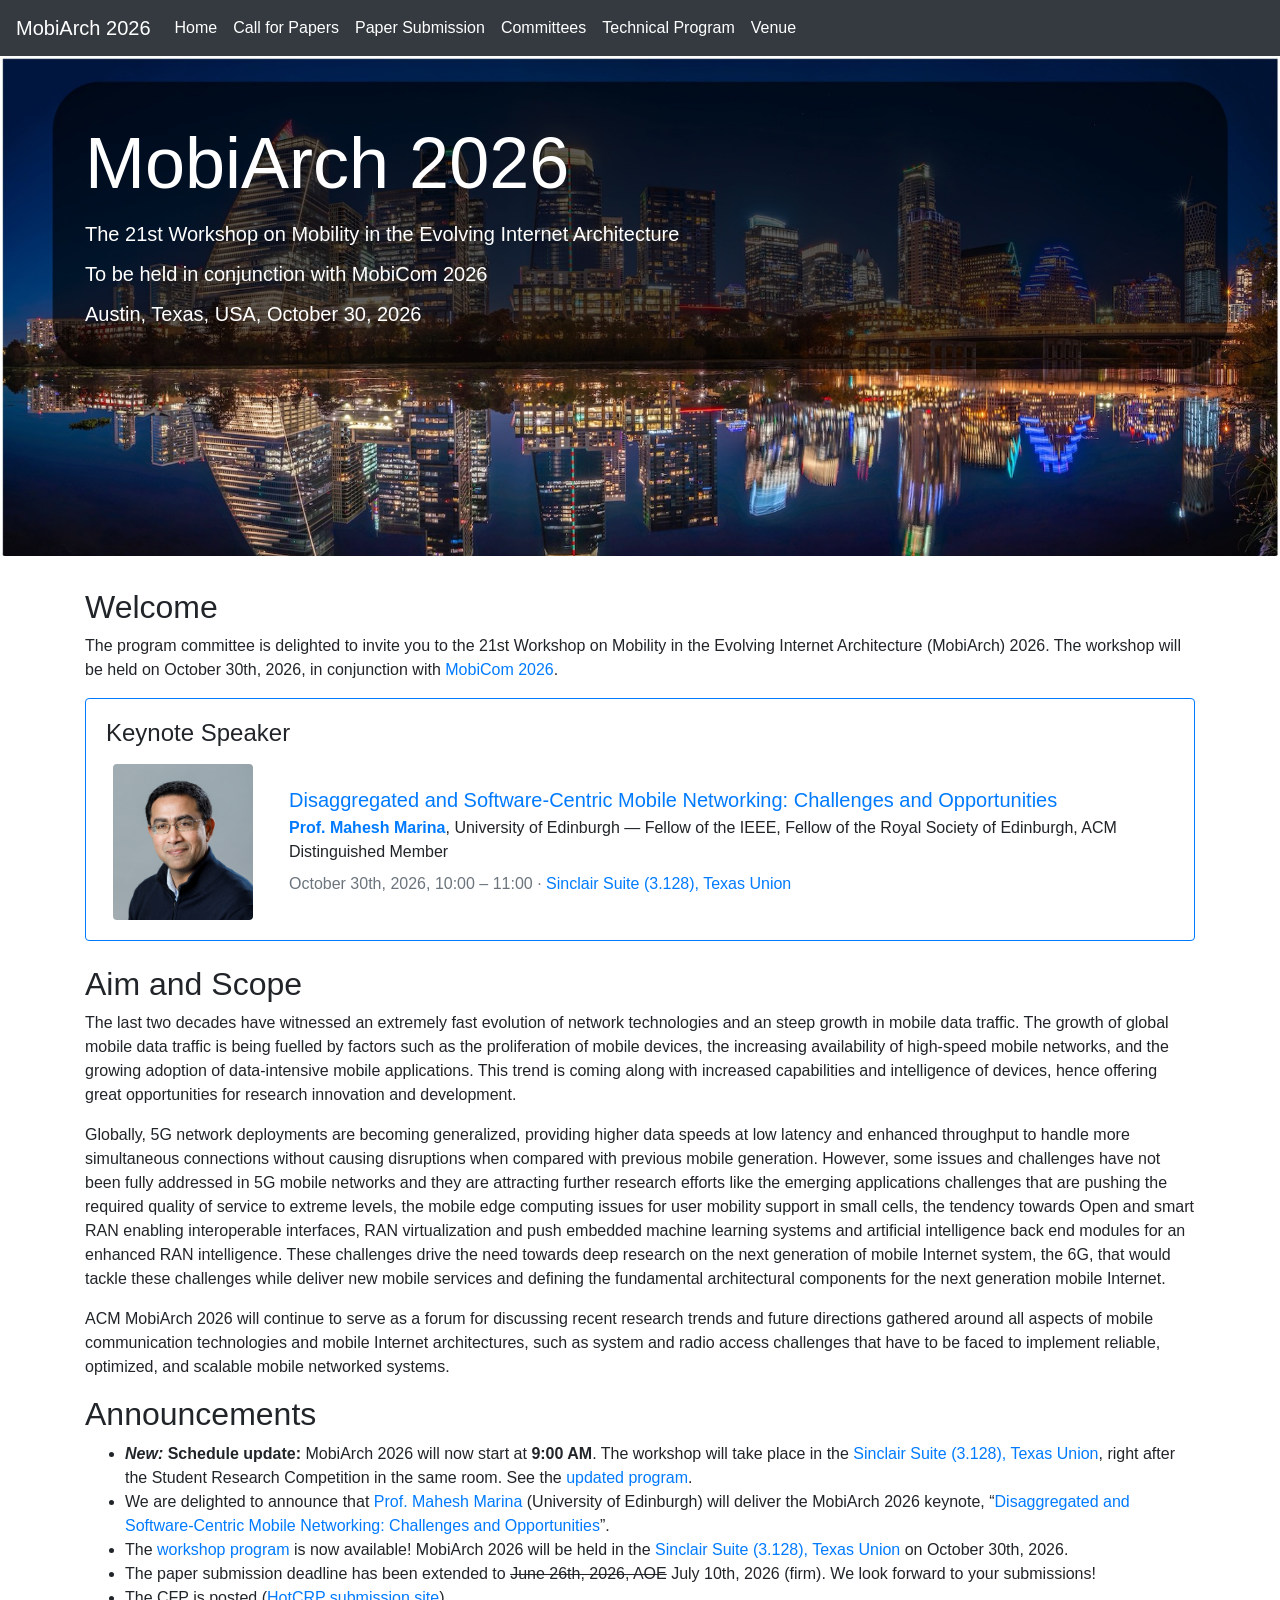
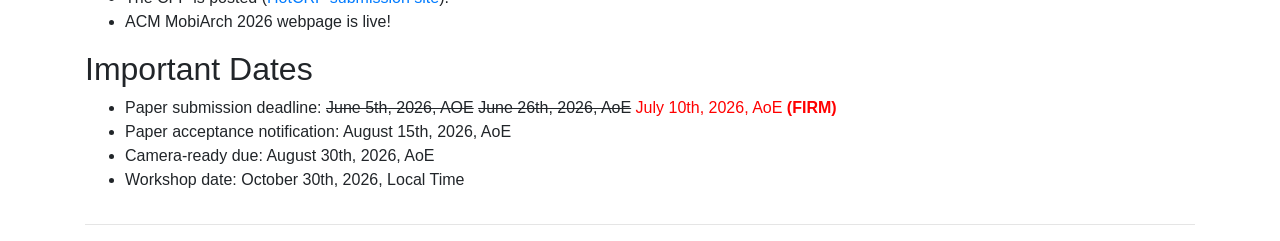
<file: index.html>
<!doctype html>
<html lang="en">

<head>
    <meta charset="utf-8">
    <meta name="viewport" content="width=device-width, initial-scale=1, shrink-to-fit=no">
    <meta name="description"
        content="The program committee is delighted to invite you to the 21st Workshop on Mobility in the Evolving Internet Architecture MobiArch 2026. The workshop will be held on October 30th, 2026. MobiArch is in conjunction with MobiCom 2026">
    <title>MobiArch 2026</title>
    <link href="assets/css/bootstrap.min.css" rel="stylesheet">
    <link href="assets/css/jumbotron.css" rel="stylesheet">
</head>

<body>
    <nav class="navbar navbar-expand-md navbar-dark fixed-top bg-dark">
        <a class="navbar-brand" href="#">MobiArch 2026</a>
        <button class="navbar-toggler" type="button" data-toggle="collapse" data-target="#navbarNav"
            aria-controls="navbarNav" aria-expanded="false" aria-label="Toggle navigation">
            <span class="navbar-toggler-icon"></span>
        </button>
        <div class="collapse navbar-collapse" id="navbarNav">
            <ul class="navbar-nav mr-auto">
                <li class="nav-item active">
                    <a class="nav-link" href="index.html">Home</a>
                </li>
                <li class="nav-item active">
                    <a class="nav-link" href="call.html">Call for Papers</a>
                </li>
                <li class="nav-item active">
                    <a class="nav-link" href="submission.html">Paper Submission</a>
                </li>
                <li class="nav-item active">
                    <a class="nav-link" href="committees.html">Committees</a>
                </li>
                <li class="nav-item active">
                    <a class="nav-link" href="program.html">Technical Program</a>
                </li>
                <li class="nav-item active">
                    <a class="nav-link" href="venue.html">Venue</a>
                </li>
            </ul>
        </div>
    </nav>

    <main role="main">
        <div class="jumbotron">
            <div class="container"><FONT COLOR="white">
                <h1 class="display-3">MobiArch 2026</h1>
                <p> <h5>The 21st Workshop on Mobility in the Evolving Internet Architecture </h5></p> 
                <p> <h5>To be held in conjunction with MobiCom 2026 </h5></p>
                <p><h5> Austin, Texas, USA,  <b>  </b> October 30, 2026 </h5></p>
            </div></font>
        </div>

        <div class="container">
            <div class="row">
                <div class="col-md-12">
                    <h2>Welcome</h2>
                    <p>The program committee is delighted to invite you to the 21st Workshop on Mobility in the Evolving Internet Architecture (MobiArch) 2026. 
                        The workshop will be held on October 30th, 2026, in conjunction with 
                        <a href="https://www.sigmobile.org/mobicom/2026/">MobiCom 2026</a>.
                    </p>

                    <div class="card border-primary mb-4">
                        <div class="card-body">
                            <h4 class="card-title mb-3">Keynote Speaker</h4>
                            <div class="row align-items-center">
                                <div class="col-sm-3 col-md-2 text-center mb-3 mb-sm-0">
                                    <img src="assets/images/mahesh_marina.jpg" alt="Mahesh Marina" class="rounded" style="width: 100%; max-width: 140px; height: auto;">
                                </div>
                                <div class="col-sm-9 col-md-10">
                                    <h5 class="mb-1"><a href="program.html#keynote">Disaggregated and Software-Centric Mobile Networking: Challenges and Opportunities</a></h5>
                                    <p class="mb-2"><b><a href="https://homepages.inf.ed.ac.uk/mmarina/">Prof. Mahesh Marina</a></b>, University of Edinburgh &mdash; Fellow of the IEEE, Fellow of the Royal Society of Edinburgh, ACM Distinguished Member</p>
                                    <p class="mb-0 text-muted">October 30th, 2026, 10:00 &ndash; 11:00 &middot; <a href="venue.html">Sinclair Suite (3.128), Texas Union</a></p>
                                </div>
                            </div>
                        </div>
                    </div>

                    <h2>Aim and Scope</h2>
                    <p>The last two decades have witnessed an extremely fast evolution of network technologies and an steep growth in mobile data traffic. 
                        The growth of global mobile data traffic is being fuelled by factors such as 
                        the proliferation of mobile devices, the increasing availability of high-speed mobile networks, and the growing adoption of 
                        data-intensive mobile applications. This trend is coming along with increased capabilities and intelligence of devices, hence 
                        offering great opportunities for research innovation and development.
                    </p>

                    <p>Globally, 5G network deployments are becoming generalized, providing higher data speeds at low latency and enhanced throughput 
                        to handle more simultaneous connections without causing disruptions when compared with previous mobile generation. However, 
                        some issues and challenges have not been fully addressed in 5G mobile networks and they are attracting further research efforts 
                        like the emerging applications challenges that are pushing the required quality of service to extreme levels, the mobile edge computing 
                        issues for user mobility support in small cells, the tendency towards Open and smart RAN enabling interoperable interfaces, RAN virtualization 
                        and push embedded machine learning systems and artificial intelligence back end modules for an enhanced RAN intelligence. These challenges 
                        drive the need towards deep research on the next generation of mobile Internet system, the 6G, that would tackle these challenges 
                        while deliver new mobile services and defining the fundamental architectural components for the next generation mobile Internet.
                    </p>

                    <p>ACM MobiArch 2026 will continue to serve as a forum for discussing recent research trends and future directions gathered 
                        around all aspects of mobile communication technologies and mobile Internet architectures, such as system and radio access 
                        challenges that have to be faced to implement reliable, optimized, and scalable mobile networked systems.
                    </p>

                    <h2>Announcements</h2>
                    <ul>
                        <li><b><em>New:</em></b> <b>Schedule update:</b> MobiArch 2026 will now start at <b>9:00 AM</b>. The workshop will take place in the <a href="venue.html">Sinclair Suite (3.128), Texas Union</a>, right after the Student Research Competition in the same room. See the <a href="program.html">updated program</a>.</li>
                        <li>We are delighted to announce that <a href="https://homepages.inf.ed.ac.uk/mmarina/">Prof. Mahesh Marina</a> (University of Edinburgh) will deliver the MobiArch 2026 keynote, &ldquo;<a href="program.html#keynote">Disaggregated and Software-Centric Mobile Networking: Challenges and Opportunities</a>&rdquo;.</li>
                        <li>The <a href="program.html">workshop program</a> is now available! MobiArch 2026 will be held in the <a href="venue.html">Sinclair Suite (3.128), Texas Union</a> on October 30th, 2026.</li>
                        <li>The paper submission deadline has been extended to <s>June 26th, 2026, AOE</s> July 10th, 2026 (firm). We look forward to your submissions!</li>
                        <li>The CFP is posted (<a href="https://mobiarch26.hotcrp.com">HotCRP submission site</a>).</li>
                        <li>ACM MobiArch 2026 webpage is live!</li>
                    </ul>

                    <h2>Important Dates</h2>
                    <ul>
                        <li>Paper submission deadline: <s>June 5th, 2026, AOE</s> <s>June 26th, 2026, AoE</s> <span style="color: red;">July 10th, 2026, AoE <b>(FIRM)</b></span></li>
                        <li>Paper acceptance notification: August 15th, 2026, AoE</li>
                        <li>Camera-ready due: August 30th, 2026, AoE</li>
                        <li>Workshop date: October 30th, 2026, Local Time</li>
                    </ul>

                </div>
            </div>
            <hr>
        </div>
    </main>

    <script src="assets/js/jquery-3.2.1.slim.min.js"></script>
    <script src="assets/js/popper.min.js"></script>
    <script src="assets/js/bootstrap.min.js"></script>
</body>

</html>
</file>
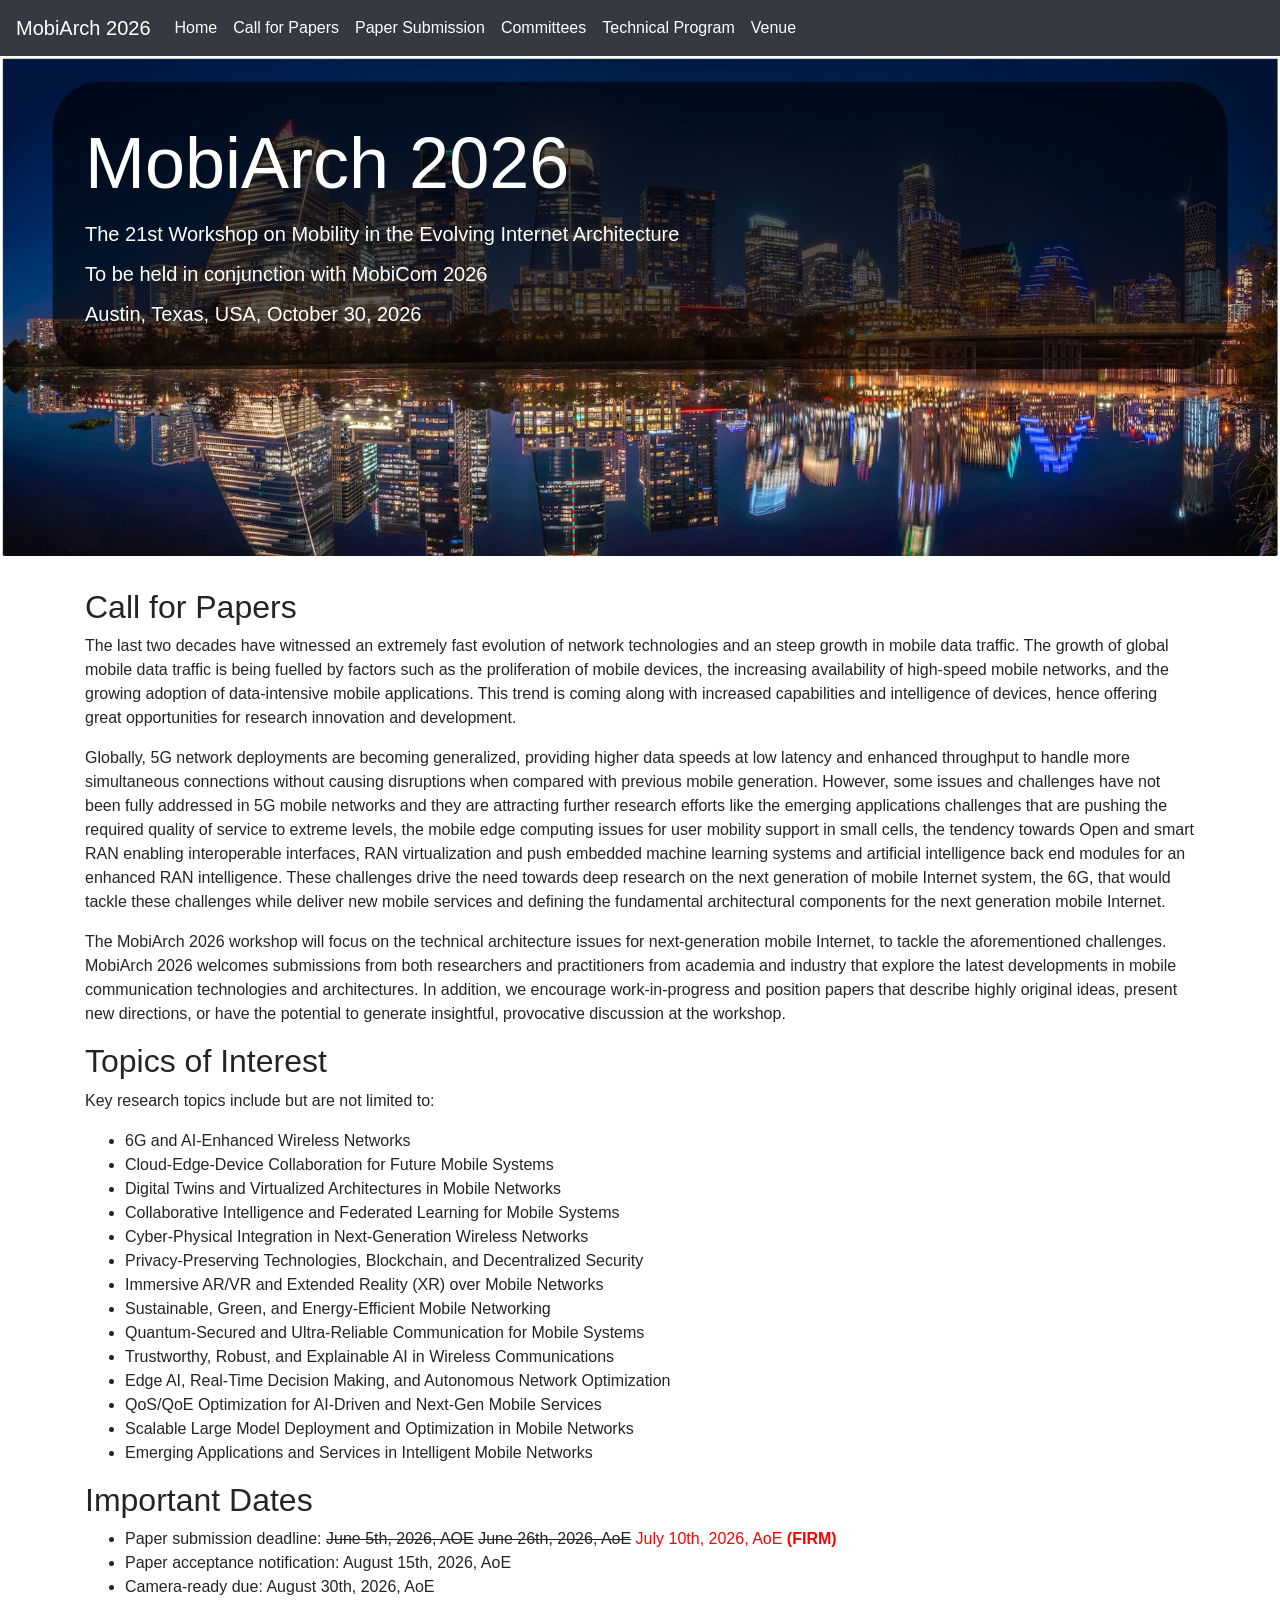
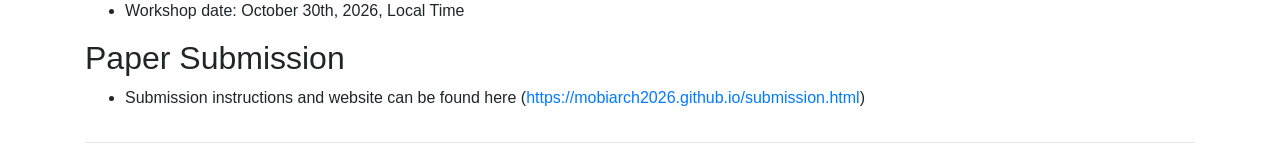
<file: call.html>
<!doctype html>
<html lang="en">

<head>
    <meta charset="utf-8">
    <meta name="viewport" content="width=device-width, initial-scale=1, shrink-to-fit=no">
    <meta name="description"
        content="The program committee is delighted to invite you to the 21st Workshop on Mobility in the Evolving Internet Architecture MobiArch 2026. The workshop will be held on October 30th, 2026. MobiArch is in conjunction with MobiCom 2026">
    <title>MobiArch 2026</title>
    <link href="assets/css/bootstrap.min.css" rel="stylesheet">
    <link href="assets/css/jumbotron.css" rel="stylesheet">
</head>

<body>
    <nav class="navbar navbar-expand-md navbar-dark fixed-top bg-dark">
        <a class="navbar-brand" href="#">MobiArch 2026</a>
        <button class="navbar-toggler" type="button" data-toggle="collapse" data-target="#navbarNav"
            aria-controls="navbarNav" aria-expanded="false" aria-label="Toggle navigation">
            <span class="navbar-toggler-icon"></span>
        </button>
        <div class="collapse navbar-collapse" id="navbarNav">
            <ul class="navbar-nav mr-auto">
                <li class="nav-item active">
                    <a class="nav-link" href="index.html">Home</a>
                </li>
                <li class="nav-item active">
                    <a class="nav-link" href="call.html">Call for Papers</a>
                </li>
                <li class="nav-item active">
                    <a class="nav-link" href="submission.html">Paper Submission</a>
                </li>
                <li class="nav-item active">
                    <a class="nav-link" href="committees.html">Committees</a>
                </li>
                <li class="nav-item active">
                    <a class="nav-link" href="program.html">Technical Program</a>
                </li>
                <li class="nav-item active">
                    <a class="nav-link" href="venue.html">Venue</a>
                </li>
            </ul>
        </div>
    </nav>

    <main role="main">
        <div class="jumbotron">
            <div class="container"><FONT COLOR="white">
                <h1 class="display-3">MobiArch 2026</h1>
                <p> <h5>The 21st Workshop on Mobility in the Evolving Internet Architecture </h5></p> 
                <p> <h5>To be held in conjunction with MobiCom 2026 </h5></p>
                <p><h5> Austin, Texas, USA,  <b>  </b> October 30, 2026 </h5></p>
            </div></font>
        </div>

        <div class="container">
            <div class="row">
                <div class="col-md-12">
                
                    <h2>Call for Papers</h2>
                    <p>The last two decades have witnessed an extremely fast evolution of network technologies and an steep growth in mobile data traffic. 
                        The growth of global mobile data traffic is being fuelled by factors such as 
                        the proliferation of mobile devices, the increasing availability of high-speed mobile networks, and the growing adoption of 
                        data-intensive mobile applications. This trend is coming along with increased capabilities and intelligence of devices, hence 
                        offering great opportunities for research innovation and development.
                    </p>

                    <p>Globally, 5G network deployments are becoming generalized, providing higher data speeds at low latency and enhanced throughput 
                        to handle more simultaneous connections without causing disruptions when compared with previous mobile generation. However, 
                        some issues and challenges have not been fully addressed in 5G mobile networks and they are attracting further research efforts 
                        like the emerging applications challenges that are pushing the required quality of service to extreme levels, the mobile edge computing 
                        issues for user mobility support in small cells, the tendency towards Open and smart RAN enabling interoperable interfaces, RAN virtualization 
                        and push embedded machine learning systems and artificial intelligence back end modules for an enhanced RAN intelligence. These challenges 
                        drive the need towards deep research on the next generation of mobile Internet system, the 6G, that would tackle these challenges 
                        while deliver new mobile services and defining the fundamental architectural components for the next generation mobile Internet.
                    </p>

                    <p>The MobiArch 2026 workshop will focus on the technical architecture issues for next-generation mobile Internet, to tackle the aforementioned 
                        challenges. MobiArch 2026 welcomes submissions from both researchers and practitioners from academia and industry that explore the latest 
                        developments in mobile communication technologies and architectures. In addition, we encourage work-in-progress and position papers that describe 
                        highly original ideas, present new directions, or have the potential to generate insightful, provocative discussion at the workshop. 
                    </p>

                    <h2>Topics of Interest</h2>
                    <p>Key research topics include but are not limited to: 
                    </p>
                    <ul>
                        <li>6G and AI-Enhanced Wireless Networks</li>
                        <li>Cloud-Edge-Device Collaboration for Future Mobile Systems</li>
                        <li>Digital Twins and Virtualized Architectures in Mobile Networks</li>
                        <li>Collaborative Intelligence and Federated Learning for Mobile Systems</li>
                        <li>Cyber-Physical Integration in Next-Generation Wireless Networks</li>
                        <li>Privacy-Preserving Technologies, Blockchain, and Decentralized Security</li>
                        <li>Immersive AR/VR and Extended Reality (XR) over Mobile Networks</li>
                        <li>Sustainable, Green, and Energy-Efficient Mobile Networking</li>
                        <li>Quantum-Secured and Ultra-Reliable Communication for Mobile Systems</li>
                        <li>Trustworthy, Robust, and Explainable AI in Wireless Communications</li>
                        <li>Edge AI, Real-Time Decision Making, and Autonomous Network Optimization</li>
                        <li>QoS/QoE Optimization for AI-Driven and Next-Gen Mobile Services</li>
                        <li>Scalable Large Model Deployment and Optimization in Mobile Networks</li>
                        <li>Emerging Applications and Services in Intelligent Mobile Networks</li>
                    </ul>

                    <h2>Important Dates</h2>
                    <ul>
                        <li>Paper submission deadline: <s>June 5th, 2026, AOE</s> <s>June 26th, 2026, AoE</s> <span style="color: red;">July 10th, 2026, AoE <b>(FIRM)</b></span></li>
                        <li>Paper acceptance notification: August 15th, 2026, AoE</li>
                        <li>Camera-ready due: August 30th, 2026, AoE</li>
                        <li>Workshop date: October 30th, 2026, Local Time</li>
                    </ul>

                    <h2>Paper Submission</h2>
                    <ul>
                        <li>Submission instructions and website can be found here (<a href="submission.html">https://mobiarch2026.github.io/submission.html</a>)</li>
                    </ul>
                </div>
            </div>
            <hr>
        </div>
    </main>

    <script src="assets/js/jquery-3.2.1.slim.min.js"></script>
    <script src="assets/js/popper.min.js"></script>
    <script src="assets/js/bootstrap.min.js"></script>
</body>

</html>
</file>
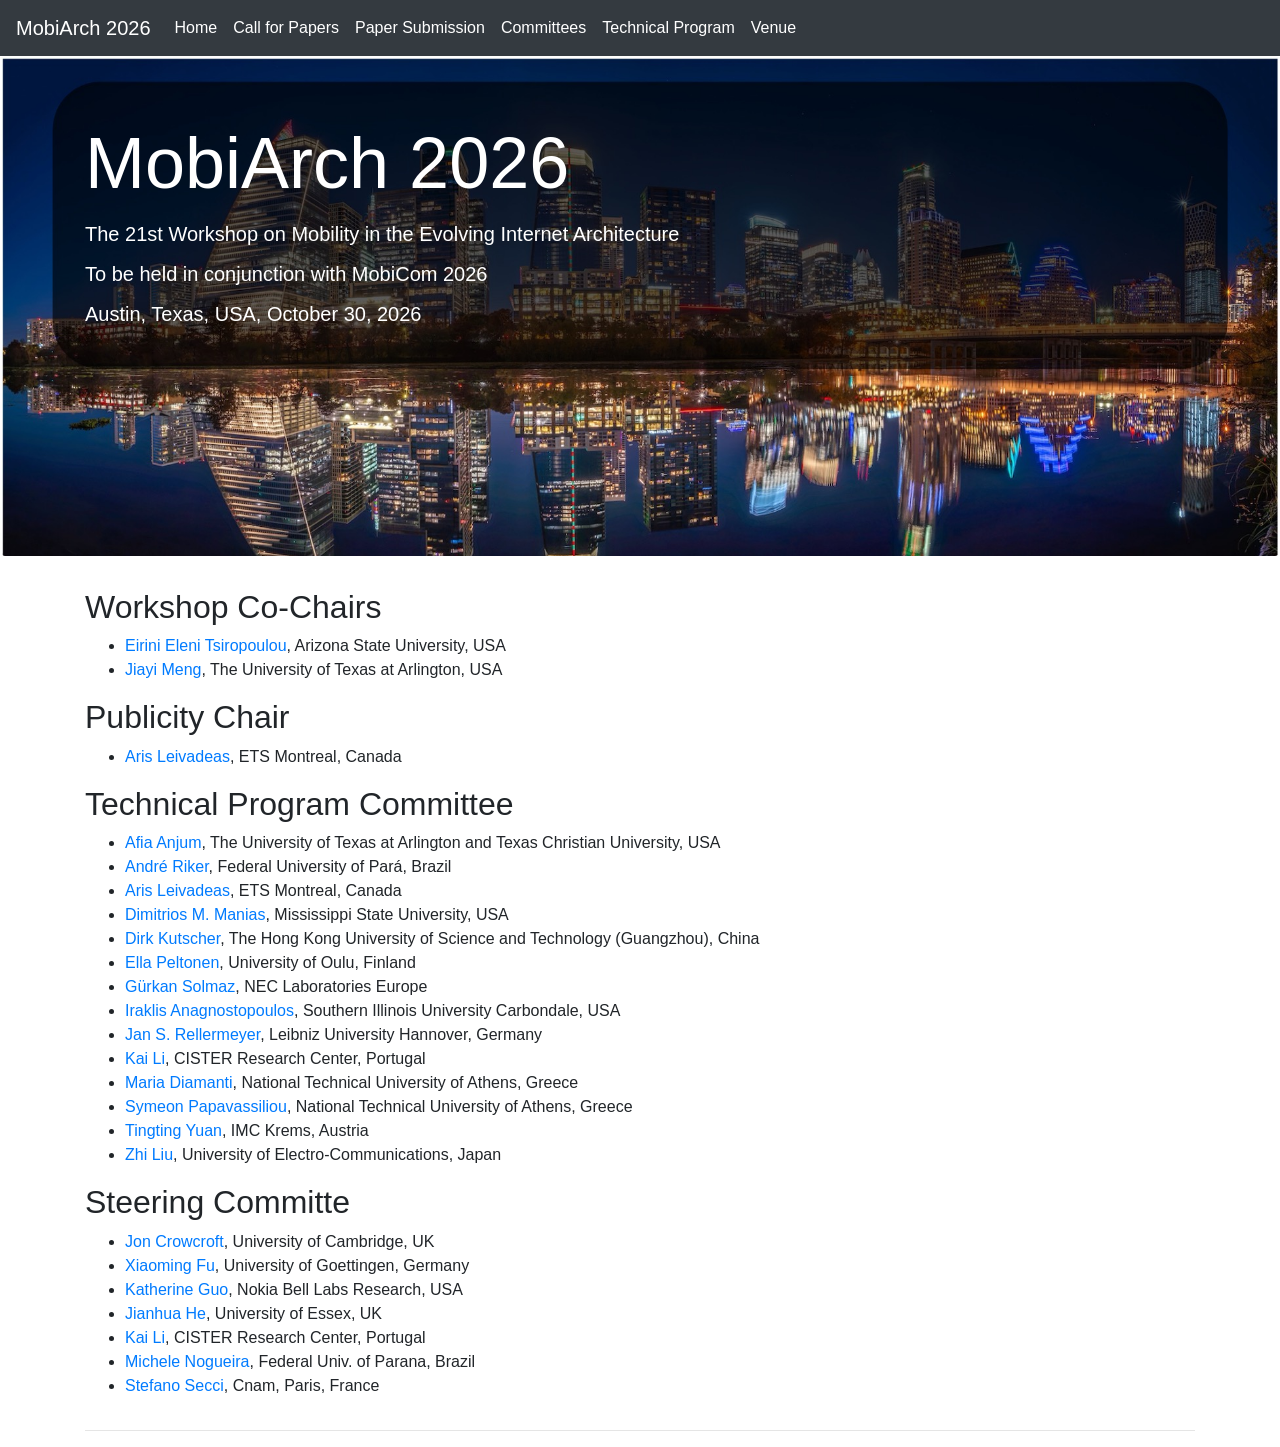
<file: committees.html>
<!doctype html>
<html lang="en">

<head>
    <meta charset="utf-8">
    <meta name="viewport" content="width=device-width, initial-scale=1, shrink-to-fit=no">
    <meta name="description"
        content="The program committee is delighted to invite you to the 21st Workshop on Mobility in the Evolving Internet Architecture MobiArch 2026. The workshop will be held on October 30th, 2026. MobiArch is in conjunction with MobiCom 2026">
    <title>MobiArch 2026</title>
    <link href="assets/css/bootstrap.min.css" rel="stylesheet">
    <link href="assets/css/jumbotron.css" rel="stylesheet">
</head>

<body>
    <nav class="navbar navbar-expand-md navbar-dark fixed-top bg-dark">
        <a class="navbar-brand" href="#">MobiArch 2026</a>
        <button class="navbar-toggler" type="button" data-toggle="collapse" data-target="#navbarNav"
            aria-controls="navbarNav" aria-expanded="false" aria-label="Toggle navigation">
            <span class="navbar-toggler-icon"></span>
        </button>
        <div class="collapse navbar-collapse" id="navbarNav">
            <ul class="navbar-nav mr-auto">
                <li class="nav-item active">
                    <a class="nav-link" href="index.html">Home</a>
                </li>
                <li class="nav-item active">
                    <a class="nav-link" href="call.html">Call for Papers</a>
                </li>
                <li class="nav-item active">
                    <a class="nav-link" href="submission.html">Paper Submission</a>
                </li>
                <li class="nav-item active">
                    <a class="nav-link" href="committees.html">Committees</a>
                </li>
                <li class="nav-item active">
                    <a class="nav-link" href="program.html">Technical Program</a>
                </li>
                <li class="nav-item active">
                    <a class="nav-link" href="venue.html">Venue</a>
                </li>
            </ul>
        </div>
    </nav>

    <main role="main">
        <div class="jumbotron">
            <div class="container"><FONT COLOR="white">
                <h1 class="display-3">MobiArch 2026</h1>
                <p> <h5>The 21st Workshop on Mobility in the Evolving Internet Architecture </h5></p> 
                <p> <h5>To be held in conjunction with MobiCom 2026 </h5></p>
                <p><h5> Austin, Texas, USA,  <b>  </b> October 30, 2026 </h5></p>
            </div></font>
        </div>

        <div class="container">
            <div class="row">
                <div class="col-md-12">
                    <h2>Workshop Co-Chairs</h2>
                    <ul>
                        <li><a href="https://search.asu.edu/profile/5136552">Eirini Eleni Tsiropoulou</a>, Arizona State University, USA</li>
                        <li><a href="https://ranger.uta.edu/~jmeng/">Jiayi Meng</a>, The University of Texas at Arlington, USA</li>
                    </ul>

                    <h2>Publicity Chair</h2>
                    <ul>
                        <li><a href="https://www.etsmtl.ca/etudier-a-lets/corps-enseignant/aleivadeas">Aris Leivadeas</a>, ETS Montreal, Canada</li>
                    </ul>

                    <h2>Technical Program Committee</h2>
                    <ul>
                        <li><a href=".">Afia Anjum</a>, The University of Texas at Arlington and Texas Christian University, USA</li>
                        <li><a href=".">André Riker</a>, Federal University of Pará, Brazil</li>
                        <li><a href=".">Aris Leivadeas</a>, ETS Montreal, Canada</li>
                        <li><a href=".">Dimitrios M. Manias</a>, Mississippi State University, USA</li>
                        <li><a href=".">Dirk Kutscher</a>, The Hong Kong University of Science and Technology (Guangzhou), China</li>
                        <li><a href=".">Ella Peltonen</a>, University of Oulu, Finland</li>
                        <li><a href=".">Gürkan Solmaz</a>, NEC Laboratories Europe</li>
                        <li><a href=".">Iraklis Anagnostopoulos</a>, Southern Illinois University Carbondale, USA</li>
                        <li><a href=".">Jan S. Rellermeyer</a>, Leibniz University Hannover, Germany</li>
                        <li><a href=".">Kai Li</a>, CISTER Research Center, Portugal</li>
                        <li><a href=".">Maria Diamanti</a>, National Technical University of Athens, Greece</li>
                        <li><a href=".">Symeon Papavassiliou</a>, National Technical University of Athens, Greece</li>
                        <li><a href=".">Tingting Yuan</a>, IMC Krems, Austria</li>
                        <li><a href=".">Zhi Liu</a>, University of Electro-Communications, Japan</li>

                    </ul>

                    <h2>Steering Committe</h2>
                    <ul>
                        <li><a href="https://www.cst.cam.ac.uk/people/jac22">Jon Crowcroft</a>, University of Cambridge, UK</li>
                        <li><a href="https://user.informatik.uni-goettingen.de/~fu/">Xiaoming Fu</a>, University of Goettingen, Germany</li>
                        <li><a href="https://scholar.google.com/citations?hl=en&user=DSkXt7MAAAAJ">Katherine Guo</a>, Nokia Bell Labs Research, USA</li>
                        <li><a href="https://www.essex.ac.uk/people/HEJIA61606/Jianhua-He">Jianhua He</a>, University of Essex, UK</li>
                        <li><a href="https://sites.google.com/site/lukasunsw/">Kai Li</a>, CISTER Research Center, Portugal</li>
                        <li><a href="http://www.nr2.ufpr.br/~michele/">Michele Nogueira</a>, Federal Univ. of Parana, Brazil</li>
                        <li><a href="https://cedric.cnam.fr/~seccis/">Stefano Secci</a>, Cnam, Paris, France</li>
                    </ul>

                </div>
            </div>
            <hr>
        </div>
    </main>

    <script src="assets/js/jquery-3.2.1.slim.min.js"></script>
    <script src="assets/js/popper.min.js"></script>
    <script src="assets/js/bootstrap.min.js"></script>
</body>

</html>
</file>
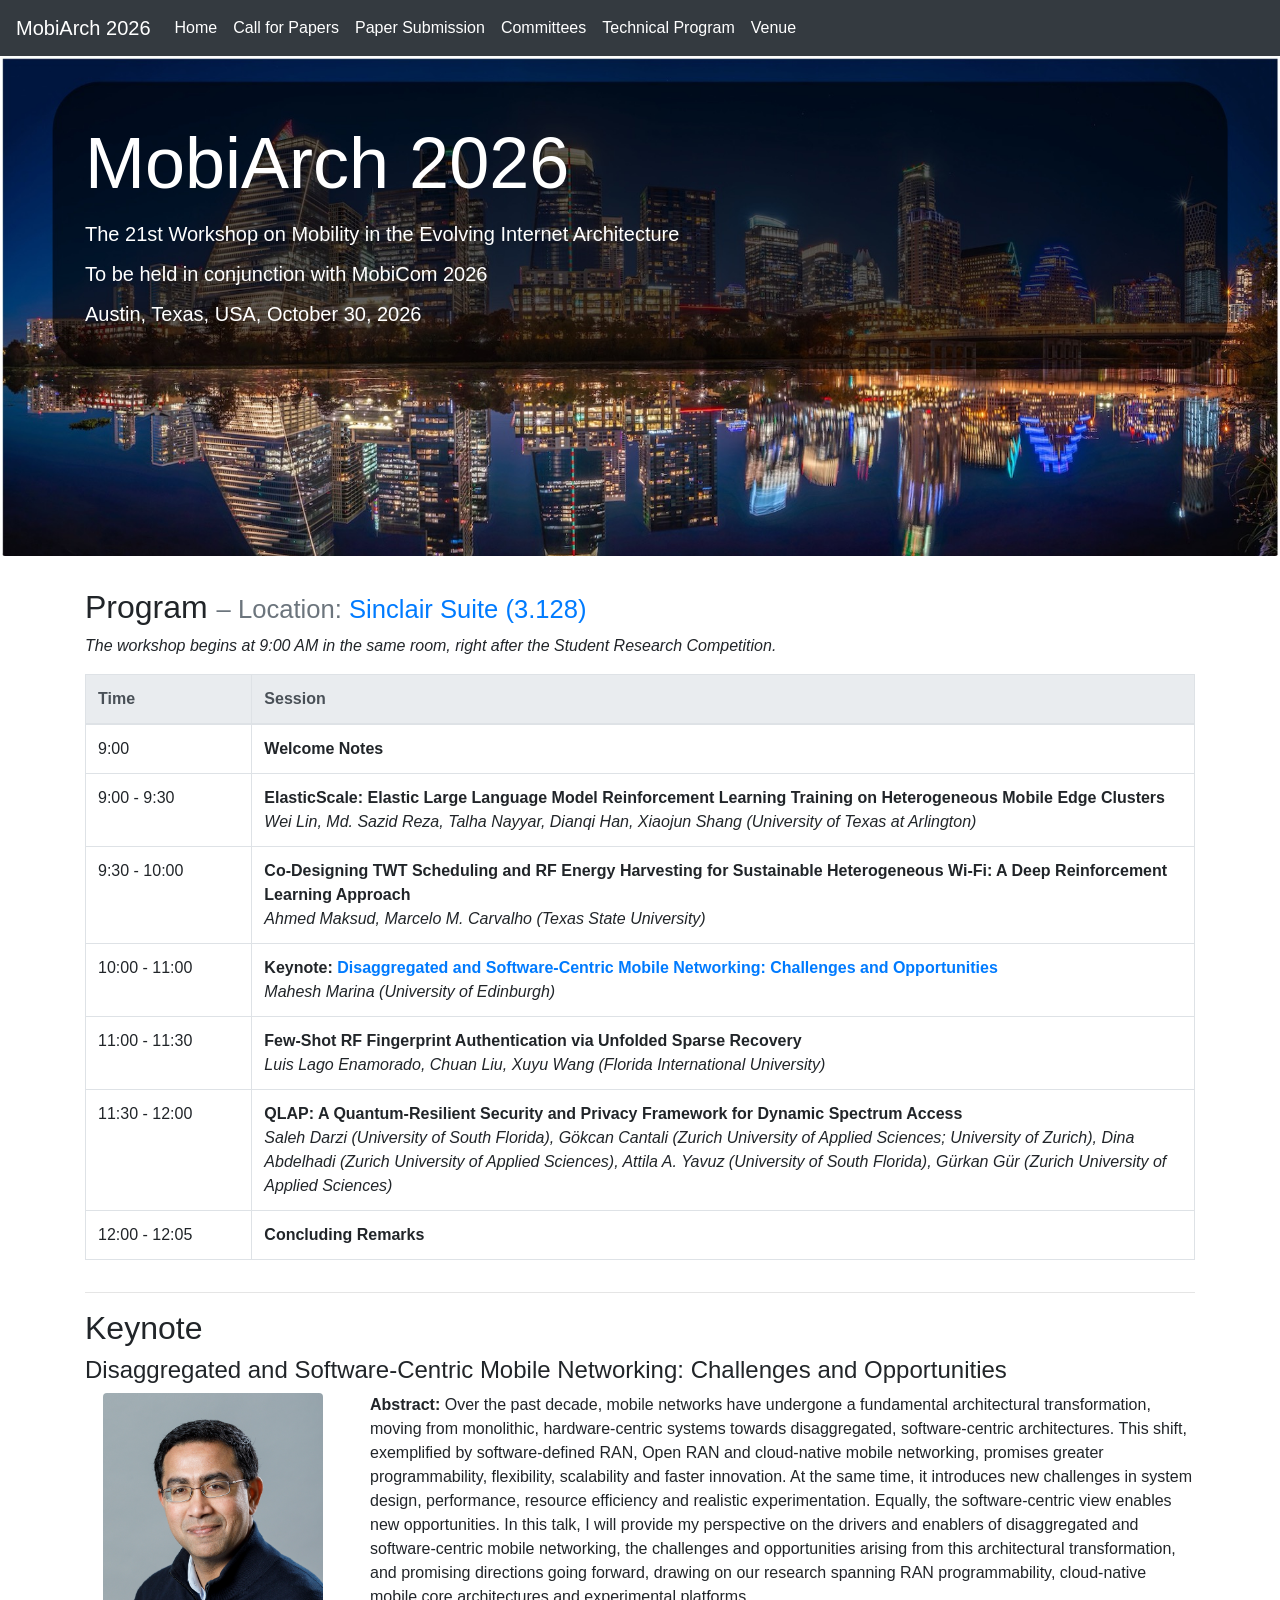
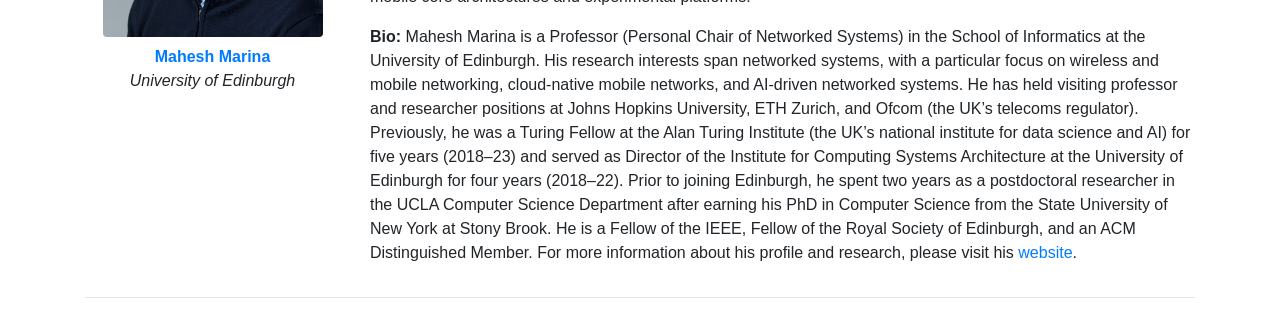
<file: program.html>
<!doctype html>
<html lang="en">

<head>
    <meta charset="utf-8">
    <meta name="viewport" content="width=device-width, initial-scale=1, shrink-to-fit=no">
    <meta name="description"
        content="The program committee is delighted to invite you to the 21st Workshop on Mobility in the Evolving Internet Architecture MobiArch 2026. The workshop will be held on October 30th, 2026. MobiArch is in conjunction with MobiCom 2026">
    <title>MobiArch 2026</title>
    <link href="assets/css/bootstrap.min.css" rel="stylesheet">
    <link href="assets/css/jumbotron.css" rel="stylesheet">
</head>

<body>
    <nav class="navbar navbar-expand-md navbar-dark fixed-top bg-dark">
        <a class="navbar-brand" href="#">MobiArch 2026</a>
        <button class="navbar-toggler" type="button" data-toggle="collapse" data-target="#navbarNav"
            aria-controls="navbarNav" aria-expanded="false" aria-label="Toggle navigation">
            <span class="navbar-toggler-icon"></span>
        </button>
        <div class="collapse navbar-collapse" id="navbarNav">
            <ul class="navbar-nav mr-auto">
                <li class="nav-item active">
                    <a class="nav-link" href="index.html">Home</a>
                </li>
                <li class="nav-item active">
                    <a class="nav-link" href="call.html">Call for Papers</a>
                </li>
                <li class="nav-item active">
                    <a class="nav-link" href="submission.html">Paper Submission</a>
                </li>
                <li class="nav-item active">
                    <a class="nav-link" href="committees.html">Committees</a>
                </li>
                <li class="nav-item active">
                    <a class="nav-link" href="program.html">Technical Program</a>
                </li>
                <li class="nav-item active">
                    <a class="nav-link" href="venue.html">Venue</a>
                </li>
            </ul>
        </div>
    </nav>

    <main role="main">
        <div class="jumbotron">
            <div class="container"><FONT COLOR="white">
                <h1 class="display-3">MobiArch 2026</h1>
                <p> <h5>The 21st Workshop on Mobility in the Evolving Internet Architecture </h5></p> 
                <p> <h5>To be held in conjunction with MobiCom 2026 </h5></p>
                <p><h5> Austin, Texas, USA,  <b>  </b> October 30, 2026 </h5></p>
            </div></font>
        </div>

        <div class="container">
            <div class="row">
                <div class="col-md-12">
                    <h2>Program <small class="text-muted">&ndash; Location: <a href="venue.html">Sinclair Suite (3.128)</a></small></h2>
                    <p><i>The workshop begins at 9:00 AM in the same room, right after the Student Research Competition.</i></p>
                    <div class="table-responsive">
                        <table class="table table-bordered">
                            <thead class="thead-light">
                                <tr>
                                    <th style="width: 15%">Time</th>
                                    <th>Session</th>
                                </tr>
                            </thead>
                            <tbody>
                                <tr>
                                    <td>9:00</td>
                                    <td><b>Welcome Notes</b></td>
                                </tr>
                                <tr>
                                    <td>9:00 - 9:30</td>
                                    <td><b>ElasticScale: Elastic Large Language Model Reinforcement Learning Training on Heterogeneous Mobile Edge Clusters</b><br>
                                        <i>Wei Lin, Md. Sazid Reza, Talha Nayyar, Dianqi Han, Xiaojun Shang (University of Texas at Arlington)</i></td>
                                </tr>
                                <tr>
                                    <td>9:30 - 10:00</td>
                                    <td><b>Co-Designing TWT Scheduling and RF Energy Harvesting for Sustainable Heterogeneous Wi-Fi: A Deep Reinforcement Learning Approach</b><br>
                                        <i>Ahmed Maksud, Marcelo M. Carvalho (Texas State University)</i></td>
                                </tr>
                                <tr>
                                    <td>10:00 - 11:00</td>
                                    <td><b>Keynote: <a href="#keynote">Disaggregated and Software-Centric Mobile Networking: Challenges and Opportunities</a></b><br>
                                        <i>Mahesh Marina (University of Edinburgh)</i></td>
                                </tr>
                                <tr>
                                    <td>11:00 - 11:30</td>
                                    <td><b>Few-Shot RF Fingerprint Authentication via Unfolded Sparse Recovery</b><br>
                                        <i>Luis Lago Enamorado, Chuan Liu, Xuyu Wang (Florida International University)</i></td>
                                </tr>
                                <tr>
                                    <td>11:30 - 12:00</td>
                                    <td><b>QLAP: A Quantum-Resilient Security and Privacy Framework for Dynamic Spectrum Access</b><br>
                                        <i>Saleh Darzi (University of South Florida), G&ouml;kcan Cantali (Zurich University of Applied Sciences; University of Zurich), Dina Abdelhadi (Zurich University of Applied Sciences), Attila A. Yavuz (University of South Florida), G&uuml;rkan G&uuml;r (Zurich University of Applied Sciences)</i></td>
                                </tr>
                                <tr>
                                    <td>12:00 - 12:05</td>
                                    <td><b>Concluding Remarks</b></td>
                                </tr>
                            </tbody>
                        </table>
                    </div>
                </div>
            </div>
            <hr>
            <div class="row" id="keynote">
                <div class="col-md-12">
                    <h2>Keynote</h2>
                    <h4>Disaggregated and Software-Centric Mobile Networking: Challenges and Opportunities</h4>
                </div>
            </div>
            <div class="row">
                <div class="col-md-3 text-center mb-3">
                    <img src="assets/images/mahesh_marina.jpg" alt="Mahesh Marina" class="rounded" style="width: 100%; max-width: 220px; height: auto;">
                    <p class="mt-2"><b><a href="https://homepages.inf.ed.ac.uk/mmarina/">Mahesh Marina</a></b><br>
                        <i>University of Edinburgh</i></p>
                </div>
                <div class="col-md-9">
                    <p><b>Abstract:</b> Over the past decade, mobile networks have undergone a fundamental architectural transformation, moving from monolithic, hardware-centric systems towards disaggregated, software-centric architectures. This shift, exemplified by software-defined RAN, Open RAN and cloud-native mobile networking, promises greater programmability, flexibility, scalability and faster innovation. At the same time, it introduces new challenges in system design, performance, resource efficiency and realistic experimentation. Equally, the software-centric view enables new opportunities. In this talk, I will provide my perspective on the drivers and enablers of disaggregated and software-centric mobile networking, the challenges and opportunities arising from this architectural transformation, and promising directions going forward, drawing on our research spanning RAN programmability, cloud-native mobile core architectures and experimental platforms.</p>
                    <p><b>Bio:</b> Mahesh Marina is a Professor (Personal Chair of Networked Systems) in the School of Informatics at the University of Edinburgh. His research interests span networked systems, with a particular focus on wireless and mobile networking, cloud-native mobile networks, and AI-driven networked systems. He has held visiting professor and researcher positions at Johns Hopkins University, ETH Zurich, and Ofcom (the UK&rsquo;s telecoms regulator). Previously, he was a Turing Fellow at the Alan Turing Institute (the UK&rsquo;s national institute for data science and AI) for five years (2018&ndash;23) and served as Director of the Institute for Computing Systems Architecture at the University of Edinburgh for four years (2018&ndash;22). Prior to joining Edinburgh, he spent two years as a postdoctoral researcher in the UCLA Computer Science Department after earning his PhD in Computer Science from the State University of New York at Stony Brook. He is a Fellow of the IEEE, Fellow of the Royal Society of Edinburgh, and an ACM Distinguished Member. For more information about his profile and research, please visit his <a href="https://homepages.inf.ed.ac.uk/mmarina/">website</a>.</p>
                </div>
            </div>
            <hr>
        </div>
    </main>

    <script src="assets/js/jquery-3.2.1.slim.min.js"></script>
    <script src="assets/js/popper.min.js"></script>
    <script src="assets/js/bootstrap.min.js"></script>
</body>

</html>
</file>
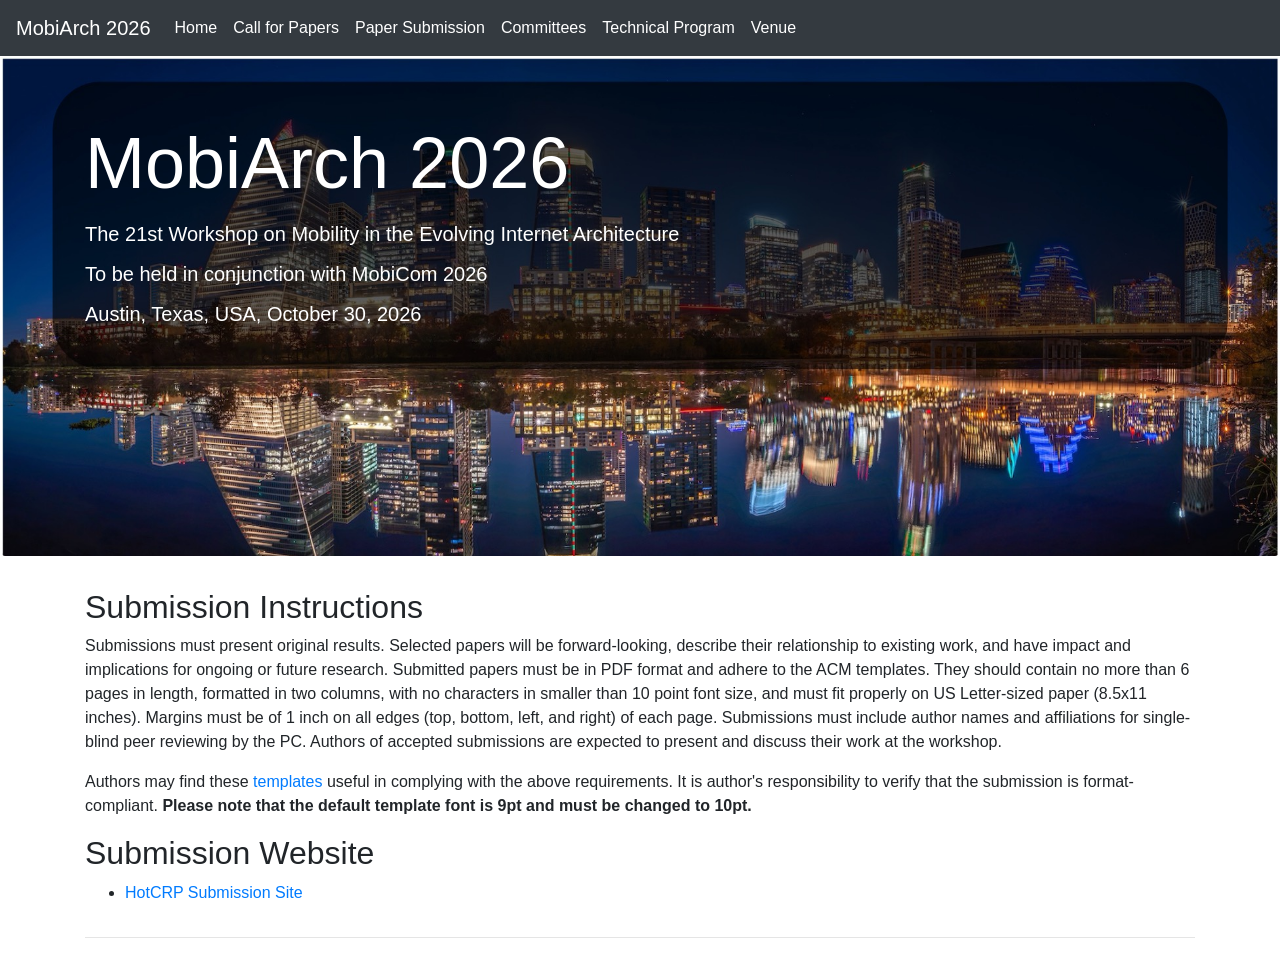
<file: submission.html>
<!doctype html>
<html lang="en">

<head>
    <meta charset="utf-8">
    <meta name="viewport" content="width=device-width, initial-scale=1, shrink-to-fit=no">
    <meta name="description"
        content="The program committee is delighted to invite you to the 21st Workshop on Mobility in the Evolving Internet Architecture MobiArch 2026. The workshop will be held on October 30th, 2026. MobiArch is in conjunction with MobiCom 2026">
    <title>MobiArch 2026</title>
    <link href="assets/css/bootstrap.min.css" rel="stylesheet">
    <link href="assets/css/jumbotron.css" rel="stylesheet">
</head>

<body>
    <nav class="navbar navbar-expand-md navbar-dark fixed-top bg-dark">
        <a class="navbar-brand" href="#">MobiArch 2026</a>
        <button class="navbar-toggler" type="button" data-toggle="collapse" data-target="#navbarNav"
            aria-controls="navbarNav" aria-expanded="false" aria-label="Toggle navigation">
            <span class="navbar-toggler-icon"></span>
        </button>
        <div class="collapse navbar-collapse" id="navbarNav">
            <ul class="navbar-nav mr-auto">
                <li class="nav-item active">
                    <a class="nav-link" href="index.html">Home</a>
                </li>
                <li class="nav-item active">
                    <a class="nav-link" href="call.html">Call for Papers</a>
                </li>
                <li class="nav-item active">
                    <a class="nav-link" href="submission.html">Paper Submission</a>
                </li>
                <li class="nav-item active">
                    <a class="nav-link" href="committees.html">Committees</a>
                </li>
                <li class="nav-item active">
                    <a class="nav-link" href="program.html">Technical Program</a>
                </li>
                <li class="nav-item active">
                    <a class="nav-link" href="venue.html">Venue</a>
                </li>
            </ul>
        </div>
    </nav>

    <main role="main">
        <div class="jumbotron">
            <div class="container"><FONT COLOR="white">
                <h1 class="display-3">MobiArch 2026</h1>
                <p> <h5>The 21st Workshop on Mobility in the Evolving Internet Architecture </h5></p> 
                <p> <h5>To be held in conjunction with MobiCom 2026 </h5></p>
                <p><h5> Austin, Texas, USA,  <b>  </b> October 30, 2026 </h5></p>
            </div></font>
        </div>

        <div class="container">
            <div class="row">
                <div class="col-md-12">
                    <h2>Submission Instructions</h2>
                    <p>Submissions must present original results.
                        Selected papers will be forward-looking, describe their relationship to existing work, and have impact and implications for ongoing or future research.
                        Submitted papers must be in PDF format and adhere to the ACM templates. They should contain 
                        no more than 6 pages in length, formatted in two columns, with no characters in smaller than 10 point font size, and must fit properly on US Letter-sized paper (8.5x11 inches).
                        Margins must be of 1 inch on all edges (top, bottom, left, and right) of each page.
                        Submissions must include author names and affiliations for single-blind peer reviewing by the PC. Authors of accepted submissions are expected to present and discuss their work at the workshop.
                    </p>
                    
                    <p> Authors may find these  
                        <a href="https://www.acm.org/publications/proceedings-template">templates</a>  useful in complying with the above requirements. It is author's responsibility to verify that the submission 
                        is format-compliant. <b>Please note that the default template font is 9pt and must be changed to 10pt. </b>                   
                    </p> 
                    
                    <h2>Submission Website</h2>
                    <ul>
                        <li><a href="https://mobiarch26.hotcrp.com">HotCRP Submission Site</a></li>
                    </ul>
                    
                    <!--                     
                    <h2>Camera Ready Submission Instructions</h2>
                    <p> 1. After completing your eRights forms, you will receive rights text (bibliographic strip, ISBN,  DOI, etc.). You must add this text to your paper. </p>
                    <p> 2. More detail can be found from https://sigmobile.org/mobicom/2025/camready.html. Note that the page of our workshop paper is limited to 6.-->
                    <!-- <p> 2. You have Type 1 fonts (scalable), not Type 3 (bit-mapped). ACM cannot substitute font types. This really must be done in the source files before the Postscript or PDF is generated. If bit-mapped fonts are used, they will not necessarily display legibly in all PDF readers on all platforms, though they will print out fine. </p> -->
                    <!-- <p> 3. All fonts are embedded. Any PDF that is not deposited with fonts embedded will need to be corrected. In order to help you through this process, documentation on how to embed your fonts has been created. Please download the ACM Digital Library optimal distiller settings file, ACM.joboptions, at https://www.acm.org/binaries/content/assets/publications/acm1.joboptions</p> -->
                    <!-- <p> 4. The PDFs are named according to the ACM convention: sequence-firstauthorlastname.pdf.   -->
<!-- If you paginated the volume, use the starting page number of each article. If not, then use the article number. Example: if John Smith were the first author of the second article and it began on page 14, the file name would be: p14-smith.pdf. If the volume is not paginated, then the file name would be a2-smith.pdf.</p> -->
                    <!-- <p> 5.Please use the latest ACM template for preparing your paper. The font size is 9pt, smaller than the 10pt review version. It means you will have more space for your camera ready versions. </p> -->

                    <!-- <p> 3. Go to Hotcrp paper submission page https://mobiarch23.hotcrp.com</p>
                    <p> 4. Edit your paper by uploading source files and pdf of your camera ready paper. </p>
                    <p> 5. Don't forget to fill "ACM digital library options".-->
                    
                </div>
            </div>
            <hr>
        </div>
    </main>

    <script src="assets/js/jquery-3.2.1.slim.min.js"></script>
    <script src="assets/js/popper.min.js"></script>
    <script src="assets/js/bootstrap.min.js"></script>
</body>

</html>
</file>
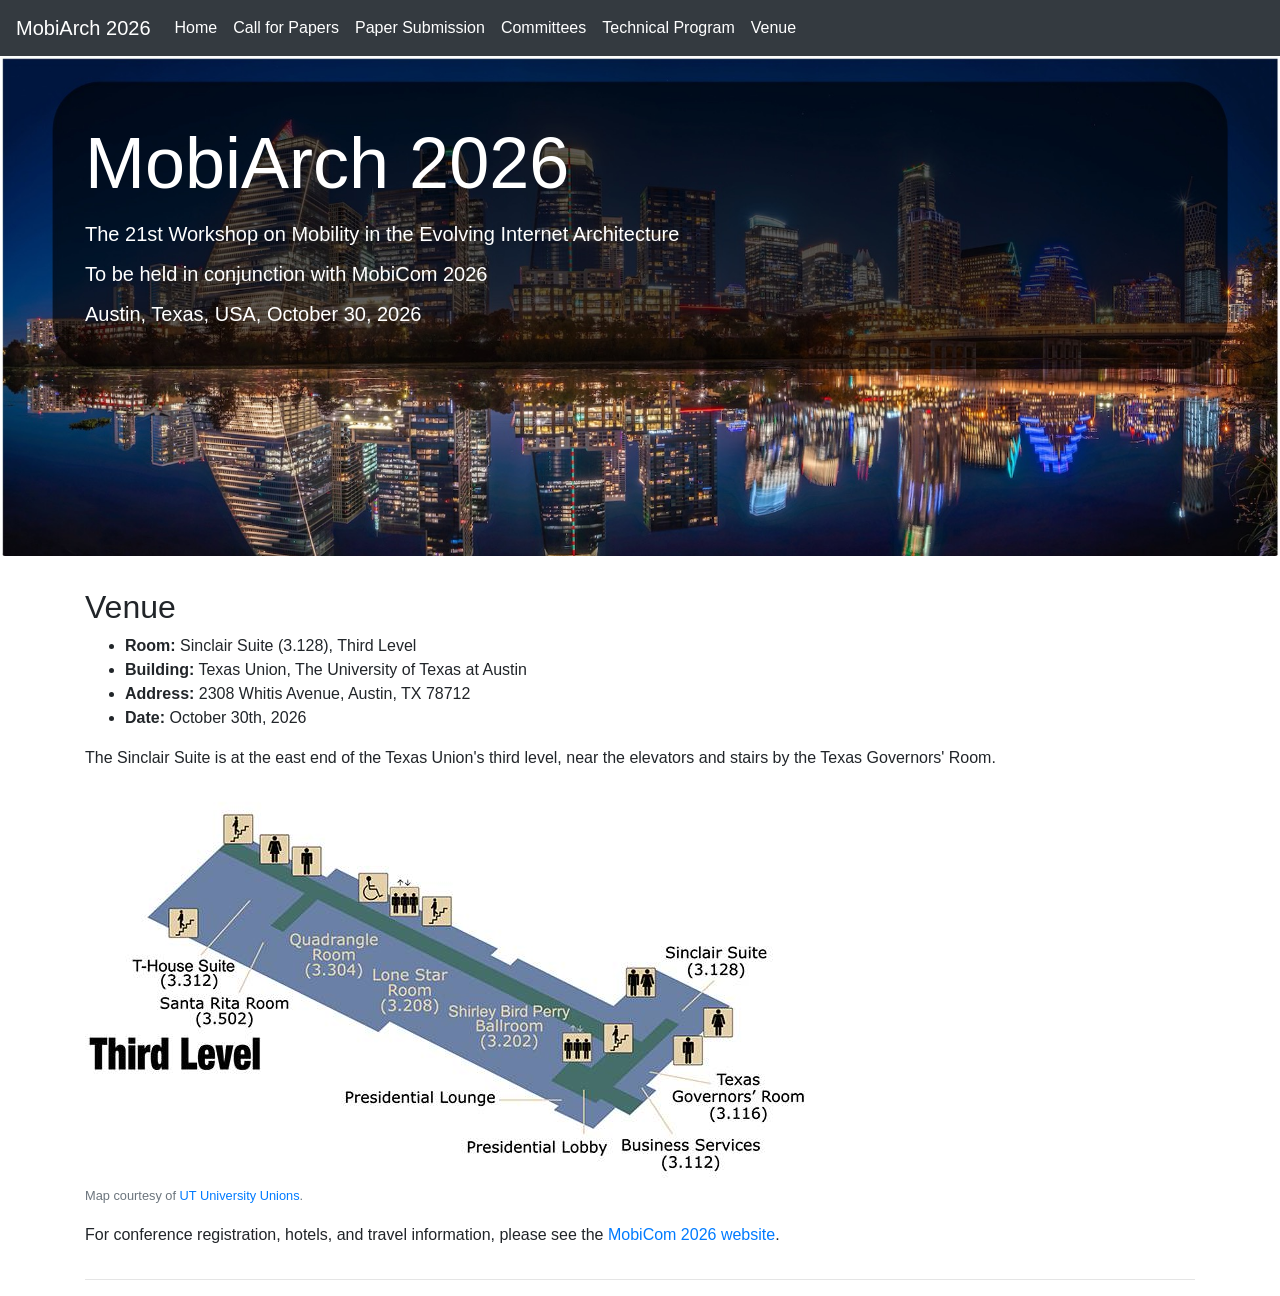
<file: venue.html>
<!doctype html>
<html lang="en">

<head>
    <meta charset="utf-8">
    <meta name="viewport" content="width=device-width, initial-scale=1, shrink-to-fit=no">
    <meta name="description"
        content="The program committee is delighted to invite you to the 21st Workshop on Mobility in the Evolving Internet Architecture MobiArch 2026. The workshop will be held on October 30th, 2026. MobiArch is in conjunction with MobiCom 2026">
    <title>MobiArch 2026</title>
    <link href="assets/css/bootstrap.min.css" rel="stylesheet">
    <link href="assets/css/jumbotron.css" rel="stylesheet">
</head>

<body>
    <nav class="navbar navbar-expand-md navbar-dark fixed-top bg-dark">
        <a class="navbar-brand" href="#">MobiArch 2026</a>
        <button class="navbar-toggler" type="button" data-toggle="collapse" data-target="#navbarNav"
            aria-controls="navbarNav" aria-expanded="false" aria-label="Toggle navigation">
            <span class="navbar-toggler-icon"></span>
        </button>
        <div class="collapse navbar-collapse" id="navbarNav">
            <ul class="navbar-nav mr-auto">
                <li class="nav-item active">
                    <a class="nav-link" href="index.html">Home</a>
                </li>
                <li class="nav-item active">
                    <a class="nav-link" href="call.html">Call for Papers</a>
                </li>
                <li class="nav-item active">
                    <a class="nav-link" href="submission.html">Paper Submission</a>
                </li>
                <li class="nav-item active">
                    <a class="nav-link" href="committees.html">Committees</a>
                </li>
                <li class="nav-item active">
                    <a class="nav-link" href="program.html">Technical Program</a>
                </li>
                <li class="nav-item active">
                    <a class="nav-link" href="venue.html">Venue</a>
                </li>
            </ul>
        </div>
    </nav>

    <main role="main">
        <div class="jumbotron">
            <div class="container"><FONT COLOR="white">
                <h1 class="display-3">MobiArch 2026</h1>
                <p> <h5>The 21st Workshop on Mobility in the Evolving Internet Architecture </h5></p> 
                <p> <h5>To be held in conjunction with MobiCom 2026 </h5></p>
                <p><h5> Austin, Texas, USA,  <b>  </b> October 30, 2026 </h5></p>
            </div></font>
        </div>

        <div class="container">
            <div class="row">
                <div class="col-md-12">
                    <h2>Venue</h2>
                    <ul>
                        <li><b>Room:</b> Sinclair Suite (3.128), Third Level</li>
                        <li><b>Building:</b> Texas Union, The University of Texas at Austin</li>
                        <li><b>Address:</b> 2308 Whitis Avenue, Austin, TX 78712</li>
                        <li><b>Date:</b> October 30th, 2026</li>
                    </ul>
                    <p>The Sinclair Suite is at the east end of the Texas Union's third level, near the elevators and stairs by the Texas Governors' Room.</p>
                    <img src="assets/images/venue_3rd_level.jpg" class="img-fluid" alt="Texas Union third level floor plan showing the Sinclair Suite (3.128)">
                    <p class="text-muted"><small>Map courtesy of <a href="https://universityunions.utexas.edu/texas-union/floor-plan-maps">UT University Unions</a>.</small></p>
                    <p>For conference registration, hotels, and travel information, please see the <a href="https://sigmobile.org/mobicom/2026/">MobiCom 2026 website</a>.</p>
                </div>
            </div>
            <hr>
        </div>
    </main>

    <script src="assets/js/jquery-3.2.1.slim.min.js"></script>
    <script src="assets/js/popper.min.js"></script>
    <script src="assets/js/bootstrap.min.js"></script>
</body>

</html>
</file>
<file: assets/css/jumbotron.css>
body {
  padding-top: 3.5rem;
}

.jumbotron {
  background-image: url("../images/logo_austin.jpg");
  background-size: cover;
  color: #fffff;
  height:500px;
}

.small-text {
  font-size: 0.85rem;
}
</file>
